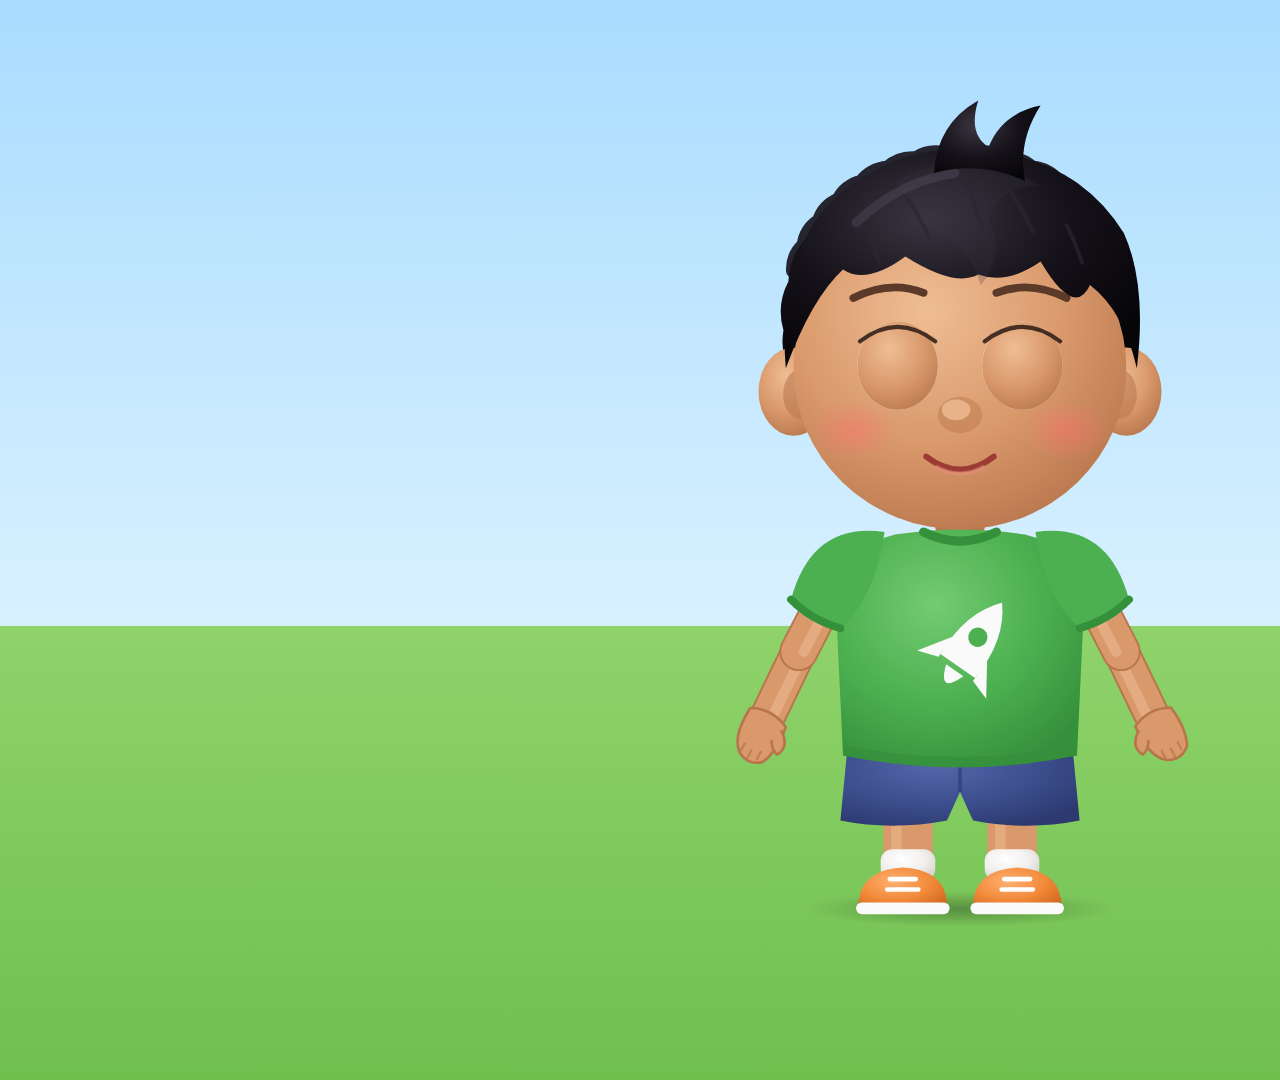
<file: cartoon3d/mo2dtest/index.html>
<!doctype html><html lang="en"><head><meta charset="UTF-8" /><meta name="viewport" content="width=1920, height=1080" /><title>Mo 2D test</title>
<script src="https://cdn.jsdelivr.net/npm/gsap@3.15.0/dist/gsap.min.js"></script>
<style>*{margin:0;padding:0}html,body{width:1920px;height:1080px;overflow:hidden;background:#bfe6ff}
#root{position:relative;width:1920px;height:1080px;background:linear-gradient(#a9dcff 0%,#d9f1ff 58%,#8fd36a 58%,#6fbf4f 100%)}
#mo{position:absolute;left:700px;top:90px;width:520px;height:832px}#mo svg{width:100%;height:100%}</style></head><body>
<div id="root" data-composition-id="main" data-start="0" data-duration="14.0" data-width="1920" data-height="1080" data-fps="30">
<div id="mo"><svg class="mo2d" viewBox="0 0 400 640" xmlns="http://www.w3.org/2000/svg" overflow="visible"><defs><radialGradient id="mo-skin" cx="40%" cy="32%" r="75%"><stop offset="0" stop-color="#efbd94"/><stop offset="0.55" stop-color="#d9996b"/><stop offset="1" stop-color="#b8754c"/></radialGradient><radialGradient id="mo-shirt" cx="40%" cy="32%" r="75%"><stop offset="0" stop-color="#74cb72"/><stop offset="0.55" stop-color="#4cb050"/><stop offset="1" stop-color="#35903c"/></radialGradient><radialGradient id="mo-shorts" cx="40%" cy="32%" r="75%"><stop offset="0" stop-color="#5466a8"/><stop offset="0.55" stop-color="#3d4f8f"/><stop offset="1" stop-color="#2c3a70"/></radialGradient><radialGradient id="mo-hair" cx="40%" cy="32%" r="75%"><stop offset="0" stop-color="#3a3440"/><stop offset="0.55" stop-color="#141118"/><stop offset="1" stop-color="#060508"/></radialGradient><radialGradient id="mo-shoe" cx="40%" cy="32%" r="75%"><stop offset="0" stop-color="#ffb070"/><stop offset="0.55" stop-color="#f28a3a"/><stop offset="1" stop-color="#d0661c"/></radialGradient><radialGradient id="mo-iris" cx="40%" cy="32%" r="75%"><stop offset="0" stop-color="#a8683a"/><stop offset="0.55" stop-color="#7a4524"/><stop offset="1" stop-color="#3e2010"/></radialGradient><radialGradient id="mo-sock" cx="40%" cy="32%" r="75%"><stop offset="0" stop-color="#ffffff"/><stop offset="0.55" stop-color="#f2f0ee"/><stop offset="1" stop-color="#d6d2cf"/></radialGradient><radialGradient id="mo-sclera" cx="40%" cy="32%" r="75%"><stop offset="0" stop-color="#ffffff"/><stop offset="0.55" stop-color="#fbfaf9"/><stop offset="1" stop-color="#e3dfdc"/></radialGradient><radialGradient id="mo-blush" cx="50%" cy="50%" r="50%"><stop offset="0" stop-color="#ff6f6f" stop-opacity="0.45"/><stop offset="1" stop-color="#ff6f6f" stop-opacity="0"/></radialGradient><radialGradient id="mo-shade" cx="50%" cy="50%" r="50%"><stop offset="0" stop-color="#000" stop-opacity="0.28"/><stop offset="1" stop-color="#000" stop-opacity="0"/></radialGradient><linearGradient id="mo-under" x1="0" y1="0" x2="0" y2="1"><stop offset="0" stop-color="#000" stop-opacity="0"/><stop offset="1" stop-color="#000" stop-opacity="0.22"/></linearGradient></defs><ellipse cx="200" cy="630" rx="120" ry="14" fill="url(#mo-shade)"/><g class="mo-leg-r"><rect x="141" y="540" width="38" height="64" rx="16" fill="#d9996b"/><rect x="147" y="550" width="8" height="40" rx="4" fill="#efbd94" opacity="0.5"/><rect x="139" y="584" width="42" height="24" rx="9" fill="url(#mo-sock)"/><path d="M122 632 Q120 600 156 598 Q192 600 190 632z" fill="url(#mo-shoe)"/><rect x="120" y="625" width="72" height="9" rx="4.5" fill="#fafafa"/><path d="M146 607 l20 0 M144 615 l24 0" stroke="#fff" stroke-width="3.5" stroke-linecap="round"/></g><g class="mo-leg-l"><rect x="221" y="540" width="38" height="64" rx="16" fill="#d9996b"/><rect x="227" y="550" width="8" height="40" rx="4" fill="#efbd94" opacity="0.5"/><rect x="219" y="584" width="42" height="24" rx="9" fill="url(#mo-sock)"/><path d="M210 632 Q208 600 244 598 Q280 600 278 632z" fill="url(#mo-shoe)"/><rect x="208" y="625" width="72" height="9" rx="4.5" fill="#fafafa"/><path d="M234 607 l20 0 M232 615 l24 0" stroke="#fff" stroke-width="3.5" stroke-linecap="round"/></g><g class="mo-body"><rect x="180" y="300" width="40" height="46" rx="14" fill="#b8754c"/><path d="M114 500 L286 500 L292 562 Q252 570 210 562 L200 540 L190 562 Q148 570 108 562z" fill="url(#mo-shorts)"/><path d="M200 540 L200 512" stroke="#2c3a70" stroke-width="3" opacity="0.6"/><path d="M150 342 Q200 334 250 342 Q290 352 296 384 L290 512 Q200 530 110 512 L104 384 Q110 352 150 342z" fill="url(#mo-shirt)"/><path d="M110 504 Q200 522 290 504 L290 512 Q200 530 110 512z" fill="#35903c" opacity="0.7"/><path d="M172 340 Q200 354 228 340" fill="none" stroke="#35903c" stroke-width="7" stroke-linecap="round"/><g transform="translate(206 432) rotate(35) scale(1.35)" fill="#fafafa"><path d="M0 -34 Q14 -18 12 10 L-12 10 Q-14 -18 0 -34z"/><path d="M-12 -2 L-24 16 L-12 12z M12 -2 L24 16 L12 12z"/><path d="M-6 13 Q0 30 6 13z"/><circle cx="0" cy="-10" r="5.5" fill="#4cb050"/></g></g><g class="mo-arm-r"><g class="mo-fore-r"><path d="M76 432 L50 486" stroke="#b8754c" stroke-width="28" stroke-linecap="round"/><path d="M76 432 L50 486" stroke="#d9996b" stroke-width="25" stroke-linecap="round"/><path d="M80 432 L54 486" stroke="#efbd94" stroke-width="8" stroke-linecap="round" opacity="0.55"/><g transform="translate(50 486) rotate(28)"><path d="M-15 -4 Q-17 22 -6 30 Q4 36 13 28 Q19 16 16 -4 Q0 -12 -15 -4z" fill="#d9996b" stroke="#b8754c" stroke-width="2"/><path d="M14 0 Q26 8 20 18 Q14 16 11 10" fill="#d9996b" stroke="#b8754c" stroke-width="2"/><path d="M-6 22 v6 M1 24 v7 M8 22 v6" stroke="#b8754c" stroke-width="1.8" stroke-linecap="round" opacity="0.7"/></g></g><path d="M112 362 L76 432" stroke="#b8754c" stroke-width="30" stroke-linecap="round"/><path d="M112 362 L76 432" stroke="#d9996b" stroke-width="27" stroke-linecap="round"/><path d="M116 362 L80 432" stroke="#efbd94" stroke-width="8" stroke-linecap="round" opacity="0.55"/><path d="M142 340 Q86 332 70 392 Q86 408 108 414 Q134 392 142 340z" fill="#4cb050"/><path d="M70 392 Q86 408 108 414" fill="none" stroke="#35903c" stroke-width="6" stroke-linecap="round"/></g><g class="mo-arm-l"><g class="mo-fore-l"><path d="M324 432 L350 486" stroke="#b8754c" stroke-width="28" stroke-linecap="round"/><path d="M324 432 L350 486" stroke="#d9996b" stroke-width="25" stroke-linecap="round"/><path d="M320 432 L346 486" stroke="#efbd94" stroke-width="8" stroke-linecap="round" opacity="0.55"/><g transform="translate(350 486) rotate(-28)"><path d="M-15 -4 Q-17 22 -6 30 Q4 36 13 28 Q19 16 16 -4 Q0 -12 -15 -4z" fill="#d9996b" stroke="#b8754c" stroke-width="2"/><path d="M-14 0 Q-26 8 -20 18 Q-14 16 -11 10" fill="#d9996b" stroke="#b8754c" stroke-width="2"/><path d="M-6 22 v6 M1 24 v7 M8 22 v6" stroke="#b8754c" stroke-width="1.8" stroke-linecap="round" opacity="0.7"/></g></g><path d="M288 362 L324 432" stroke="#b8754c" stroke-width="30" stroke-linecap="round"/><path d="M288 362 L324 432" stroke="#d9996b" stroke-width="27" stroke-linecap="round"/><path d="M284 362 L320 432" stroke="#efbd94" stroke-width="8" stroke-linecap="round" opacity="0.55"/><path d="M258 340 Q314 332 330 392 Q314 408 292 414 Q266 392 258 340z" fill="#4cb050"/><path d="M330 392 Q314 408 292 414" fill="none" stroke="#35903c" stroke-width="6" stroke-linecap="round"/></g><g class="mo-head"><path d="M72.2 221.8 Q60.8 204.8 64.2 184.9 Q58.5 165.4 68.0 147.4 Q68.5 127.2 83.1 112.5 Q89.9 93.4 108.5 83.3 Q120.8 66.9 141.7 62.4 Q158.6 50.0 180.0 51.4 Q200.0 44.2 220.0 51.4 Q241.4 50.0 258.3 62.4 Q279.2 66.9 291.5 83.3 Q310.1 93.4 316.9 112.5 Q331.5 127.2 332.0 147.4 Q341.5 165.4 335.8 184.9 Q339.2 204.8 327.8 221.8 Z" fill="url(#mo-hair)"/><ellipse cx="72" cy="232" rx="27" ry="34" fill="url(#mo-skin)"/><ellipse cx="77" cy="234" rx="13" ry="19" fill="#b8754c" opacity="0.55"/><ellipse cx="328" cy="232" rx="27" ry="34" fill="url(#mo-skin)"/><ellipse cx="323" cy="234" rx="13" ry="19" fill="#b8754c" opacity="0.55"/><ellipse cx="200" cy="214" rx="128" ry="124" fill="url(#mo-skin)"/><ellipse cx="118" cy="262" rx="34" ry="24" fill="url(#mo-blush)"/><ellipse cx="282" cy="262" rx="34" ry="24" fill="url(#mo-blush)"/><ellipse cx="200" cy="250" rx="17" ry="14" fill="#b8754c" opacity="0.45"/><ellipse cx="197" cy="246" rx="11" ry="8" fill="#efbd94" opacity="0.8"/><g class="mo-eye mo-eye-r"><ellipse cx="152" cy="212" rx="31" ry="34" fill="url(#mo-sclera)"/><clipPath id="mo-eclip-r"><ellipse cx="152" cy="212" rx="31" ry="34"/></clipPath><g clip-path="url(#mo-eclip-r)"><g class="mo-pupils"><circle cx="152" cy="215" r="26" fill="url(#mo-iris)"/><circle cx="152" cy="215" r="26" fill="none" stroke="#2a150a" stroke-width="2.5" opacity="0.7"/><circle cx="152" cy="216" r="13" fill="#130a06"/><ellipse cx="161" cy="203" rx="9" ry="8" fill="#fff"/><circle cx="143" cy="225" r="3.6" fill="#fff" opacity="0.9"/></g><ellipse cx="152" cy="174" rx="35" ry="16" fill="#000" opacity="0.12"/><rect class="mo-lid" x="119" y="176" width="66" height="72" fill="url(#mo-skin)" /></g><path d="M123 193.3 Q152 171 181 193.3" fill="none" stroke="#2b1a14" stroke-width="3.2" stroke-linecap="round" opacity="0.85"/></g><g class="mo-eye mo-eye-l"><ellipse cx="248" cy="212" rx="31" ry="34" fill="url(#mo-sclera)"/><clipPath id="mo-eclip-l"><ellipse cx="248" cy="212" rx="31" ry="34"/></clipPath><g clip-path="url(#mo-eclip-l)"><g class="mo-pupils"><circle cx="248" cy="215" r="26" fill="url(#mo-iris)"/><circle cx="248" cy="215" r="26" fill="none" stroke="#2a150a" stroke-width="2.5" opacity="0.7"/><circle cx="248" cy="216" r="13" fill="#130a06"/><ellipse cx="257" cy="203" rx="9" ry="8" fill="#fff"/><circle cx="239" cy="225" r="3.6" fill="#fff" opacity="0.9"/></g><ellipse cx="248" cy="174" rx="35" ry="16" fill="#000" opacity="0.12"/><rect class="mo-lid" x="215" y="176" width="66" height="72" fill="url(#mo-skin)" /></g><path d="M219 193.3 Q248 171 277 193.3" fill="none" stroke="#2b1a14" stroke-width="3.2" stroke-linecap="round" opacity="0.85"/></g><g class="mo-brows"><path d="M118 160 Q146 146 172 156" fill="none" stroke="#5b3a2a" stroke-width="6" stroke-linecap="round"/><path d="M228 156 Q254 146 282 160" fill="none" stroke="#5b3a2a" stroke-width="6" stroke-linecap="round"/></g><g class="mo-mouth"><g class="mo-m-smile"><path d="M174 282 Q200 302 226 282" fill="none" stroke="#9b3b33" stroke-width="4.5" stroke-linecap="round"/><path d="M182 290 Q200 300 218 290" fill="none" stroke="#e98c80" stroke-width="3" stroke-linecap="round" opacity="0.6"/></g><g class="mo-m-open" opacity="0"><path d="M176 280 Q200 285 224 280 Q220 312 200 313 Q180 312 176 280z" fill="#6e1d22"/><path d="M182 282 Q200 286 218 282 l-2 5 Q200 291 184 287z" fill="#fff"/><ellipse cx="200" cy="304" rx="13" ry="7" fill="#ff7d86"/></g><g class="mo-m-o" opacity="0"><ellipse cx="200" cy="292" rx="12" ry="16" fill="#6e1d22"/><ellipse cx="200" cy="300" rx="8" ry="5" fill="#ff7d86"/></g><g class="mo-m-wide" opacity="0"><path d="M168 278 Q200 284 232 278 Q228 320 200 321 Q172 320 168 278z" fill="#6e1d22"/><path d="M176 280 Q200 285 224 280 l-2 6 Q200 291 178 286z" fill="#fff"/><ellipse cx="200" cy="310" rx="17" ry="9" fill="#ff7d86"/></g></g><path d="M71.2 139.3 Q70.5 127.4 79.4 119.0 Q80.9 107.2 91.2 100.4 Q94.8 89.0 106.2 84.0 Q111.8 73.3 124.0 70.2 Q131.5 60.6 144.1 59.5 Q153.2 51.2 165.8 52.2 Q176.2 45.5 188.5 48.5 Q200.0 43.6 211.5 48.5 Q223.8 45.5 234.2 52.2 Q246.8 51.2 255.9 59.5 Q268.5 60.6 276.0 70.2 Q288.2 73.3 293.8 84.0 Q305.2 89.0 308.8 100.4 Q319.1 107.2 320.6 119.0 Q329.5 127.4 328.8 139.3" fill="none" stroke="#141118" stroke-width="10" stroke-linecap="round" opacity="0.9"/><path d="M66 214 Q58 120 112 76 Q160 40 214 46 Q290 52 326 110 Q344 150 336 214 Q326 170 300 150 Q288 176 262 132 Q236 150 214 142 Q196 152 158 128 Q128 150 110 138 Q86 160 66 214z" fill="url(#mo-hair)"/><path d="M150 70 Q208 40 262 74 Q232 72 222 100 Q236 128 216 150 Q206 118 180 108 Q170 96 150 70z" fill="#3a3440" opacity="0.25"/><path d="M126 104 q6 12 12 28.799999999999997" fill="none" stroke="#2c2733" stroke-width="3" stroke-linecap="round" opacity="0.7"/><path d="M160 84 q8 12 16 28.799999999999997" fill="none" stroke="#2c2733" stroke-width="3" stroke-linecap="round" opacity="0.7"/><path d="M240 80 q8 12 16 28.799999999999997" fill="none" stroke="#2c2733" stroke-width="3" stroke-linecap="round" opacity="0.7"/><path d="M282 104 q6 12 12 28.799999999999997" fill="none" stroke="#2c2733" stroke-width="3" stroke-linecap="round" opacity="0.7"/><path d="M204 70 q6 14 12 33.6" fill="none" stroke="#2c2733" stroke-width="3" stroke-linecap="round" opacity="0.7"/><g class="mo-hair-tuft"><path d="M180 64 Q182 26 214 8 Q206 34 222 44 Q232 18 262 12 Q244 40 250 70 Q216 54 180 64z" fill="url(#mo-hair)"/></g><path d="M120 102 Q154 70 196 64" fill="none" stroke="#6a6276" stroke-width="7" stroke-linecap="round" opacity="0.28"/></g></svg></div></div>
<script>
const tl = gsap.timeline({ paused: true });
tl.set(".mo-lid", { scaleY: 0, transformOrigin: "50% 0%" }, 0);
tl.to("#mo", {"y": -6, "duration": 0.4, "ease": "sine.inOut"}, 0.000);
tl.to("#mo", {"y": 0, "duration": 0.4, "ease": "sine.inOut"}, 0.400);
tl.to("#mo", {"y": 0, "duration": 0.4, "ease": "sine.inOut"}, 0.800);
tl.to("#mo", {"y": 0, "duration": 0.4, "ease": "sine.inOut"}, 1.200);
tl.to("#mo", {"y": -6, "duration": 0.4, "ease": "sine.inOut"}, 1.600);
tl.to("#mo", {"y": 0, "duration": 0.4, "ease": "sine.inOut"}, 2.000);
tl.to("#mo", {"y": 0, "duration": 0.4, "ease": "sine.inOut"}, 2.400);
tl.to("#mo", {"y": 0, "duration": 0.4, "ease": "sine.inOut"}, 2.800);
tl.to("#mo", {"y": -6, "duration": 0.4, "ease": "sine.inOut"}, 3.200);
tl.to("#mo", {"y": 0, "duration": 0.4, "ease": "sine.inOut"}, 3.600);
tl.to("#mo", {"y": 0, "duration": 0.4, "ease": "sine.inOut"}, 4.000);
tl.to("#mo", {"y": 0, "duration": 0.4, "ease": "sine.inOut"}, 4.400);
tl.to("#mo", {"y": -6, "duration": 0.4, "ease": "sine.inOut"}, 4.800);
tl.to("#mo", {"y": 0, "duration": 0.4, "ease": "sine.inOut"}, 5.200);
tl.to("#mo", {"y": 0, "duration": 0.4, "ease": "sine.inOut"}, 5.600);
tl.to("#mo", {"y": 0, "duration": 0.4, "ease": "sine.inOut"}, 6.000);
tl.to("#mo", {"y": -6, "duration": 0.4, "ease": "sine.inOut"}, 6.400);
tl.to("#mo", {"y": 0, "duration": 0.4, "ease": "sine.inOut"}, 6.800);
tl.to("#mo", {"y": 0, "duration": 0.4, "ease": "sine.inOut"}, 7.200);
tl.to("#mo", {"y": 0, "duration": 0.4, "ease": "sine.inOut"}, 7.600);
tl.to("#mo", {"y": -6, "duration": 0.4, "ease": "sine.inOut"}, 8.000);
tl.to("#mo", {"y": 0, "duration": 0.4, "ease": "sine.inOut"}, 8.400);
tl.to("#mo", {"y": 0, "duration": 0.4, "ease": "sine.inOut"}, 8.800);
tl.to("#mo", {"y": 0, "duration": 0.4, "ease": "sine.inOut"}, 9.200);
tl.to("#mo", {"y": -6, "duration": 0.4, "ease": "sine.inOut"}, 9.600);
tl.to("#mo", {"y": 0, "duration": 0.4, "ease": "sine.inOut"}, 10.000);
tl.to("#mo", {"y": 0, "duration": 0.4, "ease": "sine.inOut"}, 10.400);
tl.to("#mo", {"y": 0, "duration": 0.4, "ease": "sine.inOut"}, 10.800);
tl.to("#mo", {"y": -6, "duration": 0.4, "ease": "sine.inOut"}, 11.200);
tl.to("#mo", {"y": 0, "duration": 0.4, "ease": "sine.inOut"}, 11.600);
tl.to("#mo", {"y": 0, "duration": 0.4, "ease": "sine.inOut"}, 12.000);
tl.to("#mo", {"y": 0, "duration": 0.4, "ease": "sine.inOut"}, 12.400);
tl.to("#mo", {"y": -6, "duration": 0.4, "ease": "sine.inOut"}, 12.800);
tl.to("#mo", {"y": 0, "duration": 0.4, "ease": "sine.inOut"}, 13.200);
tl.to(".mo-head", {"rotation": 3, "svgOrigin": "200 318", "duration": 1.6, "ease": "sine.inOut"}, 0.000);
tl.to(".mo-head", {"rotation": -3, "svgOrigin": "200 318", "duration": 1.6, "ease": "sine.inOut"}, 1.600);
tl.to(".mo-head", {"rotation": 3, "svgOrigin": "200 318", "duration": 1.6, "ease": "sine.inOut"}, 3.200);
tl.to(".mo-head", {"rotation": -3, "svgOrigin": "200 318", "duration": 1.6, "ease": "sine.inOut"}, 4.800);
tl.to(".mo-head", {"rotation": 3, "svgOrigin": "200 318", "duration": 1.6, "ease": "sine.inOut"}, 6.400);
tl.to(".mo-head", {"rotation": -3, "svgOrigin": "200 318", "duration": 1.6, "ease": "sine.inOut"}, 8.000);
tl.to(".mo-head", {"rotation": 3, "svgOrigin": "200 318", "duration": 1.6, "ease": "sine.inOut"}, 9.600);
tl.to(".mo-head", {"rotation": -3, "svgOrigin": "200 318", "duration": 1.6, "ease": "sine.inOut"}, 11.200);
tl.to(".mo-lid", {"scaleY": 1, "transformOrigin": "50% 0%", "duration": 0.07}, 0.900);
tl.to(".mo-lid", {"scaleY": 0, "transformOrigin": "50% 0%", "duration": 0.09}, 1.000);
tl.to(".mo-lid", {"scaleY": 1, "transformOrigin": "50% 0%", "duration": 0.07}, 3.400);
tl.to(".mo-lid", {"scaleY": 0, "transformOrigin": "50% 0%", "duration": 0.09}, 3.500);
tl.to(".mo-lid", {"scaleY": 1, "transformOrigin": "50% 0%", "duration": 0.07}, 5.900);
tl.to(".mo-lid", {"scaleY": 0, "transformOrigin": "50% 0%", "duration": 0.09}, 6.000);
tl.to(".mo-lid", {"scaleY": 1, "transformOrigin": "50% 0%", "duration": 0.07}, 6.200);
tl.to(".mo-lid", {"scaleY": 0, "transformOrigin": "50% 0%", "duration": 0.09}, 6.300);
tl.to(".mo-lid", {"scaleY": 1, "transformOrigin": "50% 0%", "duration": 0.07}, 8.800);
tl.to(".mo-lid", {"scaleY": 0, "transformOrigin": "50% 0%", "duration": 0.09}, 8.900);
tl.to(".mo-lid", {"scaleY": 1, "transformOrigin": "50% 0%", "duration": 0.07}, 11.600);
tl.to(".mo-lid", {"scaleY": 0, "transformOrigin": "50% 0%", "duration": 0.09}, 11.700);
tl.to(".mo-lid", {"scaleY": 1, "transformOrigin": "50% 0%", "duration": 0.07}, 13.200);
tl.to(".mo-lid", {"scaleY": 0, "transformOrigin": "50% 0%", "duration": 0.09}, 13.300);
tl.to(".mo-arm-r", {"rotation": 98, "svgOrigin": "112 362", "duration": 0.45, "ease": "back.out(1.6)"}, 0.800);
tl.to(".mo-fore-r", {"rotation": 50, "svgOrigin": "76 432", "duration": 0.45, "ease": "sine.inOut"}, 0.800);
tl.to(".mo-fore-r", {"rotation": 25, "svgOrigin": "76 432", "duration": 0.32, "ease": "sine.inOut"}, 1.250);
tl.to(".mo-fore-r", {"rotation": 62, "svgOrigin": "76 432", "duration": 0.32, "ease": "sine.inOut"}, 1.570);
tl.to(".mo-fore-r", {"rotation": 25, "svgOrigin": "76 432", "duration": 0.32, "ease": "sine.inOut"}, 1.890);
tl.to(".mo-fore-r", {"rotation": 62, "svgOrigin": "76 432", "duration": 0.32, "ease": "sine.inOut"}, 2.210);
tl.to(".mo-fore-r", {"rotation": 25, "svgOrigin": "76 432", "duration": 0.32, "ease": "sine.inOut"}, 2.530);
tl.to(".mo-fore-r", {"rotation": 62, "svgOrigin": "76 432", "duration": 0.32, "ease": "sine.inOut"}, 2.850);
tl.to(".mo-arm-r", {"rotation": 0, "svgOrigin": "112 362", "duration": 0.45, "ease": "power2.inOut"}, 3.300);
tl.to(".mo-fore-r", {"rotation": 0, "svgOrigin": "76 432", "duration": 0.45, "ease": "sine.inOut"}, 3.300);
tl.to(".mo-m-smile", {"opacity": 0, "duration": 0.04}, 3.800);
tl.to(".mo-m-open", {"opacity": 1, "duration": 0.04}, 3.800);
tl.to(".mo-m-open", {"opacity": 0, "duration": 0.04}, 4.070);
tl.to(".mo-m-o", {"opacity": 1, "duration": 0.04}, 4.070);
tl.to(".mo-m-o", {"opacity": 0, "duration": 0.04}, 4.340);
tl.to(".mo-m-wide", {"opacity": 1, "duration": 0.04}, 4.340);
tl.to(".mo-m-wide", {"opacity": 0, "duration": 0.04}, 4.610);
tl.to(".mo-m-open", {"opacity": 1, "duration": 0.04}, 4.610);
tl.to(".mo-m-open", {"opacity": 0, "duration": 0.04}, 4.880);
tl.to(".mo-m-smile", {"opacity": 1, "duration": 0.04}, 4.880);
tl.to(".mo-m-smile", {"opacity": 0, "duration": 0.04}, 5.150);
tl.to(".mo-m-wide", {"opacity": 1, "duration": 0.04}, 5.150);
tl.to(".mo-m-wide", {"opacity": 0, "duration": 0.04}, 5.420);
tl.to(".mo-m-o", {"opacity": 1, "duration": 0.04}, 5.420);
tl.to(".mo-m-o", {"opacity": 0, "duration": 0.04}, 5.690);
tl.to(".mo-m-open", {"opacity": 1, "duration": 0.04}, 5.690);
tl.to(".mo-m-open", {"opacity": 0, "duration": 0.04}, 5.960);
tl.to(".mo-m-wide", {"opacity": 1, "duration": 0.04}, 5.960);
tl.to(".mo-m-wide", {"opacity": 0, "duration": 0.04}, 6.230);
tl.to(".mo-m-open", {"opacity": 1, "duration": 0.04}, 6.230);
tl.to(".mo-m-open", {"opacity": 0, "duration": 0.04}, 6.500);
tl.to(".mo-m-o", {"opacity": 1, "duration": 0.04}, 6.500);
tl.to(".mo-m-o", {"opacity": 0, "duration": 0.04}, 6.770);
tl.to(".mo-m-smile", {"opacity": 1, "duration": 0.04}, 6.770);
tl.to(".mo-m-smile", {"opacity": 0, "duration": 0.04}, 7.040);
tl.to(".mo-m-smile", {"opacity": 1, "duration": 0.04}, 7.040);
tl.to(".mo-pupils", {"x": 6, "duration": 0.3}, 4.400);
tl.to(".mo-pupils", {"x": -6, "duration": 0.4}, 5.400);
tl.to(".mo-pupils", {"x": 0, "duration": 0.3}, 6.400);
tl.to(".mo-brows", {"y": -6, "duration": 0.2, "yoyo": true, "repeat": 3}, 4.000);
tl.to(".mo-arm-r", {"rotation": -32, "svgOrigin": "112 362", "duration": 0.35, "ease": "sine.inOut"}, 7.000);
tl.to(".mo-fore-r", {"rotation": -78, "svgOrigin": "76 432", "duration": 0.35, "ease": "sine.inOut"}, 7.000);
tl.to(".mo-arm-l", {"rotation": 32, "svgOrigin": "288 362", "duration": 0.35, "ease": "sine.inOut"}, 7.000);
tl.to(".mo-fore-l", {"rotation": 78, "svgOrigin": "324 432", "duration": 0.35, "ease": "sine.inOut"}, 7.000);
tl.to(".mo-fore-r", {"rotation": -64, "svgOrigin": "76 432", "duration": 0.15, "ease": "sine.inOut"}, 7.400);
tl.to(".mo-fore-l", {"rotation": 64, "svgOrigin": "324 432", "duration": 0.15, "ease": "sine.inOut"}, 7.400);
tl.to(".mo-fore-r", {"rotation": -84, "svgOrigin": "76 432", "duration": 0.15, "ease": "sine.inOut"}, 7.550);
tl.to(".mo-fore-l", {"rotation": 84, "svgOrigin": "324 432", "duration": 0.15, "ease": "sine.inOut"}, 7.550);
tl.to(".mo-fore-r", {"rotation": -64, "svgOrigin": "76 432", "duration": 0.15, "ease": "sine.inOut"}, 7.700);
tl.to(".mo-fore-l", {"rotation": 64, "svgOrigin": "324 432", "duration": 0.15, "ease": "sine.inOut"}, 7.700);
tl.to(".mo-fore-r", {"rotation": -84, "svgOrigin": "76 432", "duration": 0.15, "ease": "sine.inOut"}, 7.850);
tl.to(".mo-fore-l", {"rotation": 84, "svgOrigin": "324 432", "duration": 0.15, "ease": "sine.inOut"}, 7.850);
tl.to(".mo-fore-r", {"rotation": -64, "svgOrigin": "76 432", "duration": 0.15, "ease": "sine.inOut"}, 8.000);
tl.to(".mo-fore-l", {"rotation": 64, "svgOrigin": "324 432", "duration": 0.15, "ease": "sine.inOut"}, 8.000);
tl.to(".mo-fore-r", {"rotation": -84, "svgOrigin": "76 432", "duration": 0.15, "ease": "sine.inOut"}, 8.150);
tl.to(".mo-fore-l", {"rotation": 84, "svgOrigin": "324 432", "duration": 0.15, "ease": "sine.inOut"}, 8.150);
tl.to(".mo-fore-r", {"rotation": -64, "svgOrigin": "76 432", "duration": 0.15, "ease": "sine.inOut"}, 8.300);
tl.to(".mo-fore-l", {"rotation": 64, "svgOrigin": "324 432", "duration": 0.15, "ease": "sine.inOut"}, 8.300);
tl.to(".mo-fore-r", {"rotation": -84, "svgOrigin": "76 432", "duration": 0.15, "ease": "sine.inOut"}, 8.450);
tl.to(".mo-fore-l", {"rotation": 84, "svgOrigin": "324 432", "duration": 0.15, "ease": "sine.inOut"}, 8.450);
tl.to(".mo-fore-r", {"rotation": -64, "svgOrigin": "76 432", "duration": 0.15, "ease": "sine.inOut"}, 8.600);
tl.to(".mo-fore-l", {"rotation": 64, "svgOrigin": "324 432", "duration": 0.15, "ease": "sine.inOut"}, 8.600);
tl.to(".mo-fore-r", {"rotation": -84, "svgOrigin": "76 432", "duration": 0.15, "ease": "sine.inOut"}, 8.750);
tl.to(".mo-fore-l", {"rotation": 84, "svgOrigin": "324 432", "duration": 0.15, "ease": "sine.inOut"}, 8.750);
tl.to(".mo-arm-r", {"rotation": 0, "svgOrigin": "112 362", "duration": 0.3, "ease": "sine.inOut"}, 9.000);
tl.to(".mo-fore-r", {"rotation": 0, "svgOrigin": "76 432", "duration": 0.3, "ease": "sine.inOut"}, 9.000);
tl.to(".mo-arm-l", {"rotation": 0, "svgOrigin": "288 362", "duration": 0.3, "ease": "sine.inOut"}, 9.000);
tl.to(".mo-fore-l", {"rotation": 0, "svgOrigin": "324 432", "duration": 0.3, "ease": "sine.inOut"}, 9.000);
tl.to("#mo", {"scaleY": 0.9, "scaleX": 1.06, "transformOrigin": "50% 100%", "duration": 0.15}, 9.300);
tl.to("#mo", {"scaleY": 1.05, "scaleX": 0.97, "y": -160, "duration": 0.38, "ease": "power2.out"}, 9.450);
tl.to(".mo-arm-r", {"rotation": 140, "svgOrigin": "112 362", "duration": 0.3, "ease": "sine.inOut"}, 9.450);
tl.to(".mo-arm-l", {"rotation": -140, "svgOrigin": "288 362", "duration": 0.3, "ease": "sine.inOut"}, 9.450);
tl.to(".mo-m-smile", {"opacity": 0, "duration": 0.05}, 9.450);
tl.to(".mo-m-wide", {"opacity": 1, "duration": 0.05}, 9.450);
tl.to("#mo", {"scaleY": 1, "scaleX": 1, "y": 0, "duration": 0.36, "ease": "power2.in"}, 9.850);
tl.to("#mo", {"scaleY": 0.9, "scaleX": 1.06, "duration": 0.1}, 10.210);
tl.to("#mo", {"scaleY": 1, "scaleX": 1, "duration": 0.25, "ease": "back.out(3)"}, 10.310);
tl.to(".mo-arm-r", {"rotation": 0, "svgOrigin": "112 362", "duration": 0.3, "ease": "sine.inOut"}, 10.200);
tl.to(".mo-arm-l", {"rotation": 0, "svgOrigin": "288 362", "duration": 0.3, "ease": "sine.inOut"}, 10.200);
tl.to(".mo-m-wide", {"opacity": 0, "duration": 0.05}, 10.600);
tl.to(".mo-m-smile", {"opacity": 1, "duration": 0.05}, 10.600);
tl.to("#mo", {"rotation": 4, "x": 14, "transformOrigin": "50% 100%", "duration": 0.34, "ease": "sine.inOut"}, 10.900);
tl.to(".mo-arm-r", {"rotation": 120, "svgOrigin": "112 362", "duration": 0.34, "ease": "sine.inOut"}, 10.900);
tl.to(".mo-arm-l", {"rotation": -40, "svgOrigin": "288 362", "duration": 0.34, "ease": "sine.inOut"}, 10.900);
tl.to(".mo-fore-r", {"rotation": 25, "svgOrigin": "76 432", "duration": 0.34, "ease": "sine.inOut"}, 10.900);
tl.to(".mo-fore-l", {"rotation": 25, "svgOrigin": "324 432", "duration": 0.34, "ease": "sine.inOut"}, 10.900);
tl.to(".mo-leg-r", {"rotation": -10, "svgOrigin": "160 548", "duration": 0.34, "ease": "sine.inOut"}, 10.900);
tl.to(".mo-leg-l", {"rotation": 0, "svgOrigin": "240 548", "duration": 0.34, "ease": "sine.inOut"}, 10.900);
tl.to("#mo", {"rotation": -4, "x": -14, "transformOrigin": "50% 100%", "duration": 0.34, "ease": "sine.inOut"}, 11.240);
tl.to(".mo-arm-r", {"rotation": 40, "svgOrigin": "112 362", "duration": 0.34, "ease": "sine.inOut"}, 11.240);
tl.to(".mo-arm-l", {"rotation": -120, "svgOrigin": "288 362", "duration": 0.34, "ease": "sine.inOut"}, 11.240);
tl.to(".mo-fore-r", {"rotation": -25, "svgOrigin": "76 432", "duration": 0.34, "ease": "sine.inOut"}, 11.240);
tl.to(".mo-fore-l", {"rotation": -25, "svgOrigin": "324 432", "duration": 0.34, "ease": "sine.inOut"}, 11.240);
tl.to(".mo-leg-r", {"rotation": 0, "svgOrigin": "160 548", "duration": 0.34, "ease": "sine.inOut"}, 11.240);
tl.to(".mo-leg-l", {"rotation": 10, "svgOrigin": "240 548", "duration": 0.34, "ease": "sine.inOut"}, 11.240);
tl.to("#mo", {"rotation": 4, "x": 14, "transformOrigin": "50% 100%", "duration": 0.34, "ease": "sine.inOut"}, 11.580);
tl.to(".mo-arm-r", {"rotation": 120, "svgOrigin": "112 362", "duration": 0.34, "ease": "sine.inOut"}, 11.580);
tl.to(".mo-arm-l", {"rotation": -40, "svgOrigin": "288 362", "duration": 0.34, "ease": "sine.inOut"}, 11.580);
tl.to(".mo-fore-r", {"rotation": 25, "svgOrigin": "76 432", "duration": 0.34, "ease": "sine.inOut"}, 11.580);
tl.to(".mo-fore-l", {"rotation": 25, "svgOrigin": "324 432", "duration": 0.34, "ease": "sine.inOut"}, 11.580);
tl.to(".mo-leg-r", {"rotation": -10, "svgOrigin": "160 548", "duration": 0.34, "ease": "sine.inOut"}, 11.580);
tl.to(".mo-leg-l", {"rotation": 0, "svgOrigin": "240 548", "duration": 0.34, "ease": "sine.inOut"}, 11.580);
tl.to("#mo", {"rotation": -4, "x": -14, "transformOrigin": "50% 100%", "duration": 0.34, "ease": "sine.inOut"}, 11.920);
tl.to(".mo-arm-r", {"rotation": 40, "svgOrigin": "112 362", "duration": 0.34, "ease": "sine.inOut"}, 11.920);
tl.to(".mo-arm-l", {"rotation": -120, "svgOrigin": "288 362", "duration": 0.34, "ease": "sine.inOut"}, 11.920);
tl.to(".mo-fore-r", {"rotation": -25, "svgOrigin": "76 432", "duration": 0.34, "ease": "sine.inOut"}, 11.920);
tl.to(".mo-fore-l", {"rotation": -25, "svgOrigin": "324 432", "duration": 0.34, "ease": "sine.inOut"}, 11.920);
tl.to(".mo-leg-r", {"rotation": 0, "svgOrigin": "160 548", "duration": 0.34, "ease": "sine.inOut"}, 11.920);
tl.to(".mo-leg-l", {"rotation": 10, "svgOrigin": "240 548", "duration": 0.34, "ease": "sine.inOut"}, 11.920);
tl.to("#mo", {"rotation": 4, "x": 14, "transformOrigin": "50% 100%", "duration": 0.34, "ease": "sine.inOut"}, 12.260);
tl.to(".mo-arm-r", {"rotation": 120, "svgOrigin": "112 362", "duration": 0.34, "ease": "sine.inOut"}, 12.260);
tl.to(".mo-arm-l", {"rotation": -40, "svgOrigin": "288 362", "duration": 0.34, "ease": "sine.inOut"}, 12.260);
tl.to(".mo-fore-r", {"rotation": 25, "svgOrigin": "76 432", "duration": 0.34, "ease": "sine.inOut"}, 12.260);
tl.to(".mo-fore-l", {"rotation": 25, "svgOrigin": "324 432", "duration": 0.34, "ease": "sine.inOut"}, 12.260);
tl.to(".mo-leg-r", {"rotation": -10, "svgOrigin": "160 548", "duration": 0.34, "ease": "sine.inOut"}, 12.260);
tl.to(".mo-leg-l", {"rotation": 0, "svgOrigin": "240 548", "duration": 0.34, "ease": "sine.inOut"}, 12.260);
tl.to("#mo", {"rotation": -4, "x": -14, "transformOrigin": "50% 100%", "duration": 0.34, "ease": "sine.inOut"}, 12.600);
tl.to(".mo-arm-r", {"rotation": 40, "svgOrigin": "112 362", "duration": 0.34, "ease": "sine.inOut"}, 12.600);
tl.to(".mo-arm-l", {"rotation": -120, "svgOrigin": "288 362", "duration": 0.34, "ease": "sine.inOut"}, 12.600);
tl.to(".mo-fore-r", {"rotation": -25, "svgOrigin": "76 432", "duration": 0.34, "ease": "sine.inOut"}, 12.600);
tl.to(".mo-fore-l", {"rotation": -25, "svgOrigin": "324 432", "duration": 0.34, "ease": "sine.inOut"}, 12.600);
tl.to(".mo-leg-r", {"rotation": 0, "svgOrigin": "160 548", "duration": 0.34, "ease": "sine.inOut"}, 12.600);
tl.to(".mo-leg-l", {"rotation": 10, "svgOrigin": "240 548", "duration": 0.34, "ease": "sine.inOut"}, 12.600);
tl.to("#mo", {"rotation": 4, "x": 14, "transformOrigin": "50% 100%", "duration": 0.34, "ease": "sine.inOut"}, 12.940);
tl.to(".mo-arm-r", {"rotation": 120, "svgOrigin": "112 362", "duration": 0.34, "ease": "sine.inOut"}, 12.940);
tl.to(".mo-arm-l", {"rotation": -40, "svgOrigin": "288 362", "duration": 0.34, "ease": "sine.inOut"}, 12.940);
tl.to(".mo-fore-r", {"rotation": 25, "svgOrigin": "76 432", "duration": 0.34, "ease": "sine.inOut"}, 12.940);
tl.to(".mo-fore-l", {"rotation": 25, "svgOrigin": "324 432", "duration": 0.34, "ease": "sine.inOut"}, 12.940);
tl.to(".mo-leg-r", {"rotation": -10, "svgOrigin": "160 548", "duration": 0.34, "ease": "sine.inOut"}, 12.940);
tl.to(".mo-leg-l", {"rotation": 0, "svgOrigin": "240 548", "duration": 0.34, "ease": "sine.inOut"}, 12.940);
tl.to("#mo", {"rotation": -4, "x": -14, "transformOrigin": "50% 100%", "duration": 0.34, "ease": "sine.inOut"}, 13.280);
tl.to(".mo-arm-r", {"rotation": 40, "svgOrigin": "112 362", "duration": 0.34, "ease": "sine.inOut"}, 13.280);
tl.to(".mo-arm-l", {"rotation": -120, "svgOrigin": "288 362", "duration": 0.34, "ease": "sine.inOut"}, 13.280);
tl.to(".mo-fore-r", {"rotation": -25, "svgOrigin": "76 432", "duration": 0.34, "ease": "sine.inOut"}, 13.280);
tl.to(".mo-fore-l", {"rotation": -25, "svgOrigin": "324 432", "duration": 0.34, "ease": "sine.inOut"}, 13.280);
tl.to(".mo-leg-r", {"rotation": 0, "svgOrigin": "160 548", "duration": 0.34, "ease": "sine.inOut"}, 13.280);
tl.to(".mo-leg-l", {"rotation": 10, "svgOrigin": "240 548", "duration": 0.34, "ease": "sine.inOut"}, 13.280);
tl.to(".mo-arm-r", {"rotation": 0, "svgOrigin": "112 362", "duration": 0.3, "ease": "sine.inOut"}, 13.600);
tl.to(".mo-fore-r", {"rotation": 0, "svgOrigin": "76 432", "duration": 0.3, "ease": "sine.inOut"}, 13.600);
tl.to(".mo-arm-l", {"rotation": 0, "svgOrigin": "288 362", "duration": 0.3, "ease": "sine.inOut"}, 13.600);
tl.to(".mo-fore-l", {"rotation": 0, "svgOrigin": "324 432", "duration": 0.3, "ease": "sine.inOut"}, 13.600);
tl.to(".mo-leg-r", {"rotation": 0, "svgOrigin": "160 548", "duration": 0.3, "ease": "sine.inOut"}, 13.600);
tl.to(".mo-leg-l", {"rotation": 0, "svgOrigin": "240 548", "duration": 0.3, "ease": "sine.inOut"}, 13.600);
tl.to("#mo", {"rotation": 0, "x": 0, "duration": 0.3}, 13.600);
tl.set({}, {}, 14.0);
window.__timelines = window.__timelines || {}; window.__timelines["main"] = tl;
</script></body></html>
</file>
